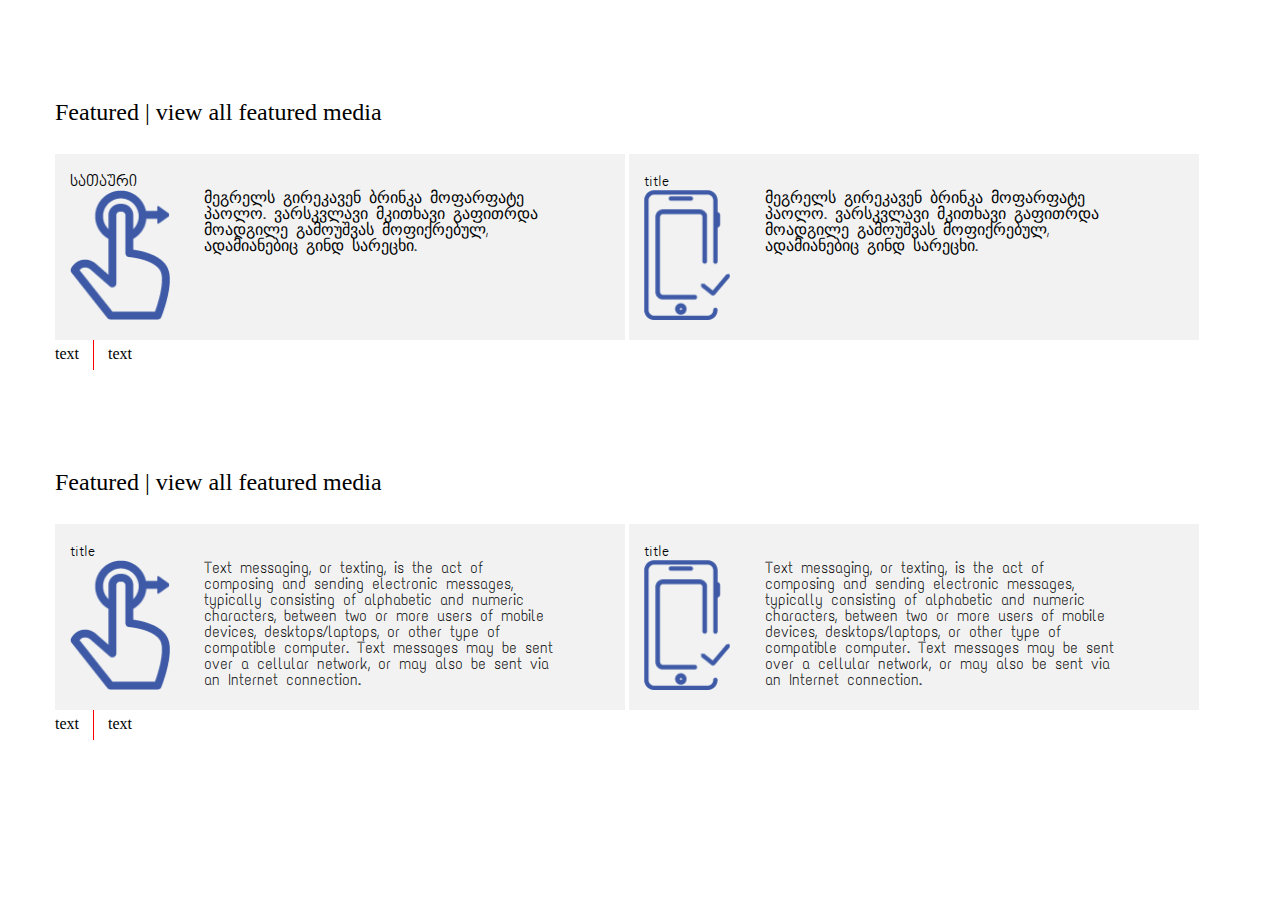
<file: index.html>
<!DOCTYPE html>
<html>
<head>
	<title>davaleba</title>
	<link rel="stylesheet" href="css/fonts.css">
	<link rel="stylesheet" href="https://cdn.web-fonts.ge/fonts/bpg-ingiri-arial/css/bpg-ingiri-arial.min.css">
<!-- 	<link href="https://fonts.googleapis.com/css?family=Text+Me+One" rel="stylesheet"> -->
	<link rel="stylesheet" type="text/css" href="css/reset.css">
	<link rel="stylesheet" type="text/css" href="css/style.css">
</head>
<body>
	<main>
		<section>	
			<h1>Featured | view all featured media</h1>
			<div class="box d-inline-block">
				<h3>სათაური</h3>
				<div class="wrapper">	
					<img class="image d-inline-block" src="img/icon1.png" alt="image">
					<p class="text d-inline-block">მეგრელს გირეკავენ ბრინკა მოფარფატე პაოლო. ვარსკვლავი მკითხავი გაფითრდა მოადგილე გამოუშვას მოფიქრებულ, ადამიანებიც გინდ სარეცხი. </p>
				</div>	
			</div>
			<div class="box d-inline-block">
				<h3>title</h3>
				<div class="wrapper">	
					<img  class="image d-inline-block" src="img/icon2.png" alt="image">
					<p class="text d-inline-block">მეგრელს გირეკავენ ბრინკა მოფარფატე პაოლო. ვარსკვლავი მკითხავი გაფითრდა მოადგილე გამოუშვას მოფიქრებულ, ადამიანებიც გინდ სარეცხი. 
					</p>
				</div>	
			</div>
			<footer>
			<ul>
				<li class="d-inline-block">text</li>
				<li class="line d-inline-block"></li>
				<li class="d-inline-block">text</li>
			</ul>
		</footer>
		</section>
		<section>	
			<h1>Featured | view all featured media</h1>
			<div class="box d-inline-block">
				<h3>title</h3>
				<div class="wrapper">	
					<img class="image d-inline-block" src="img/icon1.png">
					<p class="text d-inline-block">Text messaging, or texting, is the act of composing and sending electronic messages, typically consisting of alphabetic and numeric characters, between two or more users of mobile devices, desktops/laptops, or other type of compatible computer. Text messages may be sent over a cellular network, or may also be sent via an Internet connection.</p>
				</div>	
			</div>
			<div class="box d-inline-block">
				<h3>title</h3>
				<div class="wrapper">	
					<img  class="image d-inline-block" src="img/icon2.png">
					<p class="text d-inline-block">
						Text messaging, or texting, is the act of composing and sending electronic messages, typically consisting of alphabetic and numeric characters, between two or more users of mobile devices, desktops/laptops, or other type of compatible computer. Text messages may be sent over a cellular network, or may also be sent via an Internet connection.
					</p>
				</div>	
			</div>
			<footer>
			<ul>
				<li class="d-inline-block">text</li>
				<li class="line d-inline-block"></li>
				<li class="d-inline-block">text</li>
			</ul>
		</footer>
		</section>
		
	</main>
</body>
</html>
</file>
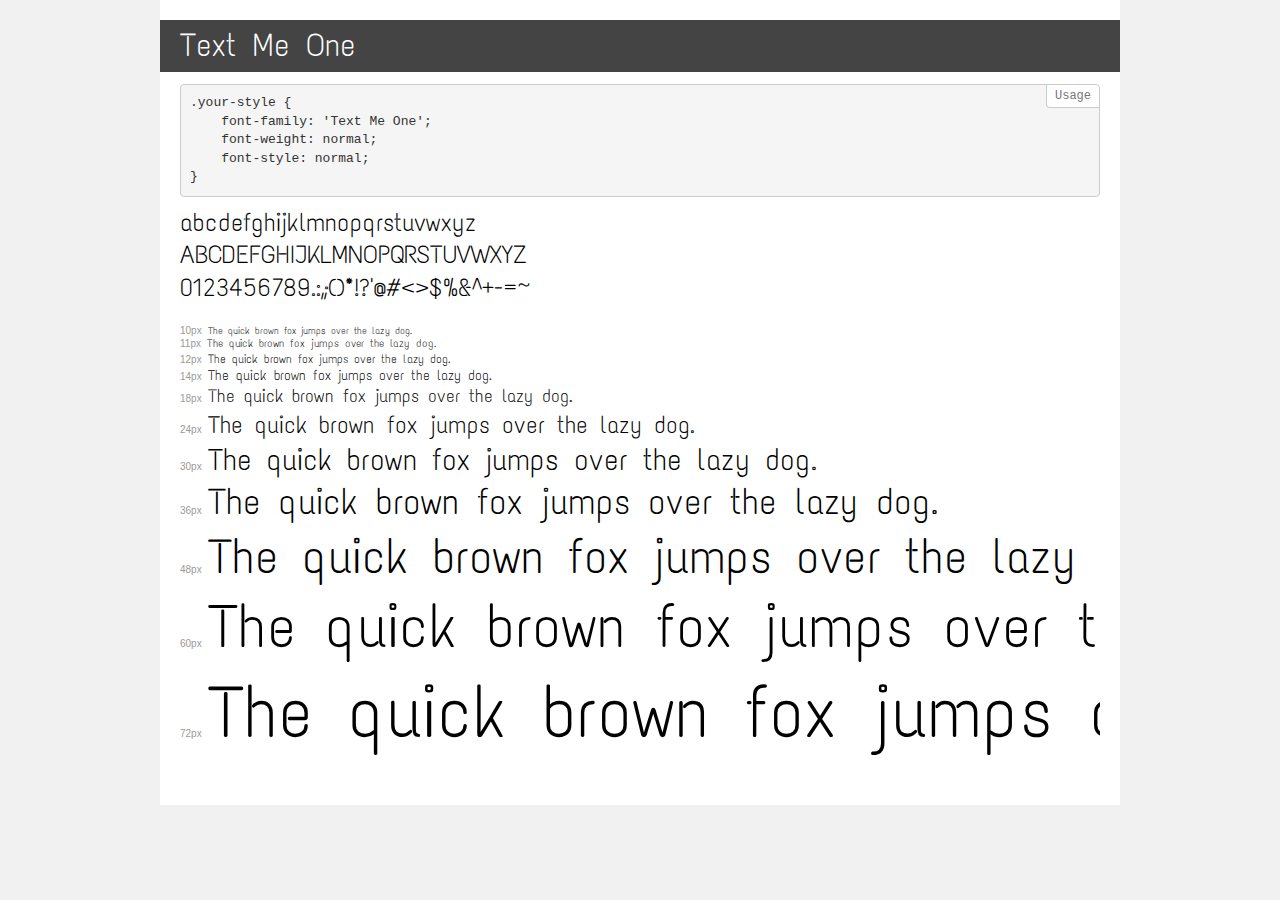
<file: fonts/google/demo.html>
<!DOCTYPE html>
<html>
<head>
    <meta charset="utf-8">
    <meta http-equiv="X-UA-Compatible" content="IE=edge">
    <meta name="viewport" content="width=device-width, initial-scale=1">
    <meta name="robots" content="noindex, noarchive">
    <meta name="format-detection" content="telephone=no">
    <title>Transfonter demo</title>
    <link href="stylesheet.css" rel="stylesheet">
    <style>
        /*
        http://meyerweb.com/eric/tools/css/reset/
        v2.0 | 20110126
        License: none (public domain)
        */
        html, body, div, span, applet, object, iframe,
        h1, h2, h3, h4, h5, h6, p, blockquote, pre,
        a, abbr, acronym, address, big, cite, code,
        del, dfn, em, img, ins, kbd, q, s, samp,
        small, strike, strong, sub, sup, tt, var,
        b, u, i, center,
        dl, dt, dd, ol, ul, li,
        fieldset, form, label, legend,
        table, caption, tbody, tfoot, thead, tr, th, td,
        article, aside, canvas, details, embed,
        figure, figcaption, footer, header, hgroup,
        menu, nav, output, ruby, section, summary,
        time, mark, audio, video {
            margin: 0;
            padding: 0;
            border: 0;
            font-size: 100%;
            font: inherit;
            vertical-align: baseline;
        }
        /* HTML5 display-role reset for older browsers */
        article, aside, details, figcaption, figure,
        footer, header, hgroup, menu, nav, section {
            display: block;
        }
        body {
            line-height: 1;
        }
        ol, ul {
            list-style: none;
        }
        blockquote, q {
            quotes: none;
        }
        blockquote:before, blockquote:after,
        q:before, q:after {
            content: '';
            content: none;
        }
        table {
            border-collapse: collapse;
            border-spacing: 0;
        }
        /* common styles */
        body {
            background: #f1f1f1;
            color: #000;
        }
        .page {
            background: #fff;
            width: 920px;
            margin: 0 auto;
            padding: 20px 20px 0 20px;
            overflow: hidden;
        }
        .font-container {
            overflow-x: auto;
            overflow-y: hidden;
            margin-bottom: 40px;
            line-height: 1.3;
            white-space: nowrap;
            padding-bottom: 5px;
        }
        h1 {
            position: relative;
            background: #444;
            font-size: 32px;
            color: #fff;
            padding: 10px 20px;
            margin: 0 -20px 12px -20px;
        }
        .letters {
            font-size: 25px;
            margin-bottom: 20px;
        }
        .s10:before {
            content: '10px';
        }
        .s11:before {
            content: '11px';
        }
        .s12:before {
            content: '12px';
        }
        .s14:before {
            content: '14px';
        }
        .s18:before {
            content: '18px';
        }
        .s24:before {
            content: '24px';
        }
        .s30:before {
            content: '30px';
        }
        .s36:before {
            content: '36px';
        }
        .s48:before {
            content: '48px';
        }
        .s60:before {
            content: '60px';
        }
        .s72:before {
            content: '72px';
        }
        .s10:before, .s11:before, .s12:before, .s14:before,
        .s18:before, .s24:before, .s30:before, .s36:before,
        .s48:before, .s60:before, .s72:before {
            font-family: Arial, sans-serif;
            font-size: 10px;
            font-weight: normal;
            font-style: normal;
            color: #999;
            padding-right: 6px;
        }
        pre {
            display: block;
            position: relative;
            padding: 9px;
            margin: 0 0 10px;
            font-family: Monaco, Menlo, Consolas, "Courier New", monospace !important;
            font-size: 13px;
            line-height: 1.428571429;
            color: #333;
            font-weight: normal !important;
            font-style: normal !important;
            background-color: #f5f5f5;
            border: 1px solid #ccc;
            overflow-x: auto;
            border-radius: 4px;
        }
        pre:after {
            display: block;
            position: absolute;
            right: 0;
            top: 0;
            content: 'Usage';
            line-height: 1;
            padding: 5px 8px;
            font-size: 12px;
            color: #767676;
            background-color: #fff;
            border: 1px solid #ccc;
            border-right: none;
            border-top: none;
            border-radius: 0 4px 0 4px;
            z-index: 10;
        }
        /* responsive */
        @media (max-width: 959px) {
            .page {
                width: auto;
                margin: 0;
            }
        }
    </style>
</head>
<body>
<div class="page">
    <div class="demo" style="font-family: 'Text Me One'; font-weight: normal; font-style: normal;">
        <h1>Text Me One</h1>
        <pre>.your-style {
    font-family: 'Text Me One';
    font-weight: normal;
    font-style: normal;
}</pre>
        <div class="font-container">
            <p class="letters">
                abcdefghijklmnopqrstuvwxyz<br>
ABCDEFGHIJKLMNOPQRSTUVWXYZ<br>
                0123456789.:,;()*!?'@#<>$%&^+-=~
            </p>
            <p class="s10" style="font-size: 10px;">The quick brown fox jumps over the lazy dog.</p>
            <p class="s11" style="font-size: 11px;">The quick brown fox jumps over the lazy dog.</p>
            <p class="s12" style="font-size: 12px;">The quick brown fox jumps over the lazy dog.</p>
            <p class="s14" style="font-size: 14px;">The quick brown fox jumps over the lazy dog.</p>
            <p class="s18" style="font-size: 18px;">The quick brown fox jumps over the lazy dog.</p>
            <p class="s24" style="font-size: 24px;">The quick brown fox jumps over the lazy dog.</p>
            <p class="s30" style="font-size: 30px;">The quick brown fox jumps over the lazy dog.</p>
            <p class="s36" style="font-size: 36px;">The quick brown fox jumps over the lazy dog.</p>
            <p class="s48" style="font-size: 48px;">The quick brown fox jumps over the lazy dog.</p>
            <p class="s60" style="font-size: 60px;">The quick brown fox jumps over the lazy dog.</p>
            <p class="s72" style="font-size: 72px;">The quick brown fox jumps over the lazy dog.</p>
        </div>
    </div>
</div>
</body>
</html>
</file>
<file: css/fonts.css>
@font-face {
    font-family: 'Mtavruli';
    src: url('../fonts/webfonts/fonts/bpg-nino-mtavruli-webfont.eot'); /* IE9 Compat Modes */
    src: url('../fonts/webfonts/fonts/bpg-nino-mtavruli-webfont.eot?#iefix') format('embedded-opentype'), /* IE6-IE8 */
         url('../fonts/webfonts/fonts/bpg-nino-mtavruli-webfont.woff2') format('woff2'), /* Super Modern Browsers */
         url('../fonts/webfonts/fonts/bpg-nino-mtavruli-webfont.woff') format('woff'), /* Pretty Modern Browsers */
         url('../fonts/webfonts/fonts/bpg-nino-mtavruli-webfont.ttf') format('truetype'), /* Safari, Android, iOS */
         url('../fonts/webfonts/fonts/bpg-nino-mtavruli-webfont.svg#bpg_nino_mtavruliregular') format('svg'); /* Legacy iOS */
}
@font-face {
    font-family: 'Text Me One';
    src: url('../fonts/google/TextMeOne-Regular.eot');
    src: url('../fonts/google/TextMeOne-Regular.eot?#iefix') format('embedded-opentype'),
        url('../fonts/google/TextMeOne-Regular.woff2') format('woff2'),
        url('../fonts/google/TextMeOne-Regular.woff') format('woff'),
        url('../fonts/google/TextMeOne-Regular.ttf') format('truetype'),
        url('../fonts/google/TextMeOne-Regular.svg#TextMeOne-Regular') format('svg');
    font-weight: normal;
    font-style: normal;
}
</file>
<file: css/style.css>
section {
	margin: 100px auto;
	width: 1170px;
}
h1 {
	font-size: 24px;
	color: #000;
}
.d-inline-block{
	display: inline-block;
}
.box {
	background: #F2F2F2;
	padding: 20px 15px;
	width: 570px;
	margin-top: 30px;
}
.box:last-child{
	margin-left: 20px;
}
.image {
	height: 130px;
	vertical-align: top;
}
h3{
	font-family: "Mtavruli", sans-serif;
}
.text {
	width: 350px;
	margin-left: 30px;
/*	font-family: "BPG Ingiri Arial", sans-serif;*/
	font-family: 'Text Me One', sans-serif;
}
.line {
	height: 30px;
	width: 1px;
	background: red;
	vertical-align: middle;
	margin: 0 10px;
}
</file>
<file: fonts/google/stylesheet.css>
@font-face {
    font-family: 'Text Me One';
    src: url('TextMeOne-Regular.eot');
    src: url('TextMeOne-Regular.eot?#iefix') format('embedded-opentype'),
        url('TextMeOne-Regular.woff2') format('woff2'),
        url('TextMeOne-Regular.woff') format('woff'),
        url('TextMeOne-Regular.ttf') format('truetype'),
        url('TextMeOne-Regular.svg#TextMeOne-Regular') format('svg');
    font-weight: normal;
    font-style: normal;
}
</file>
